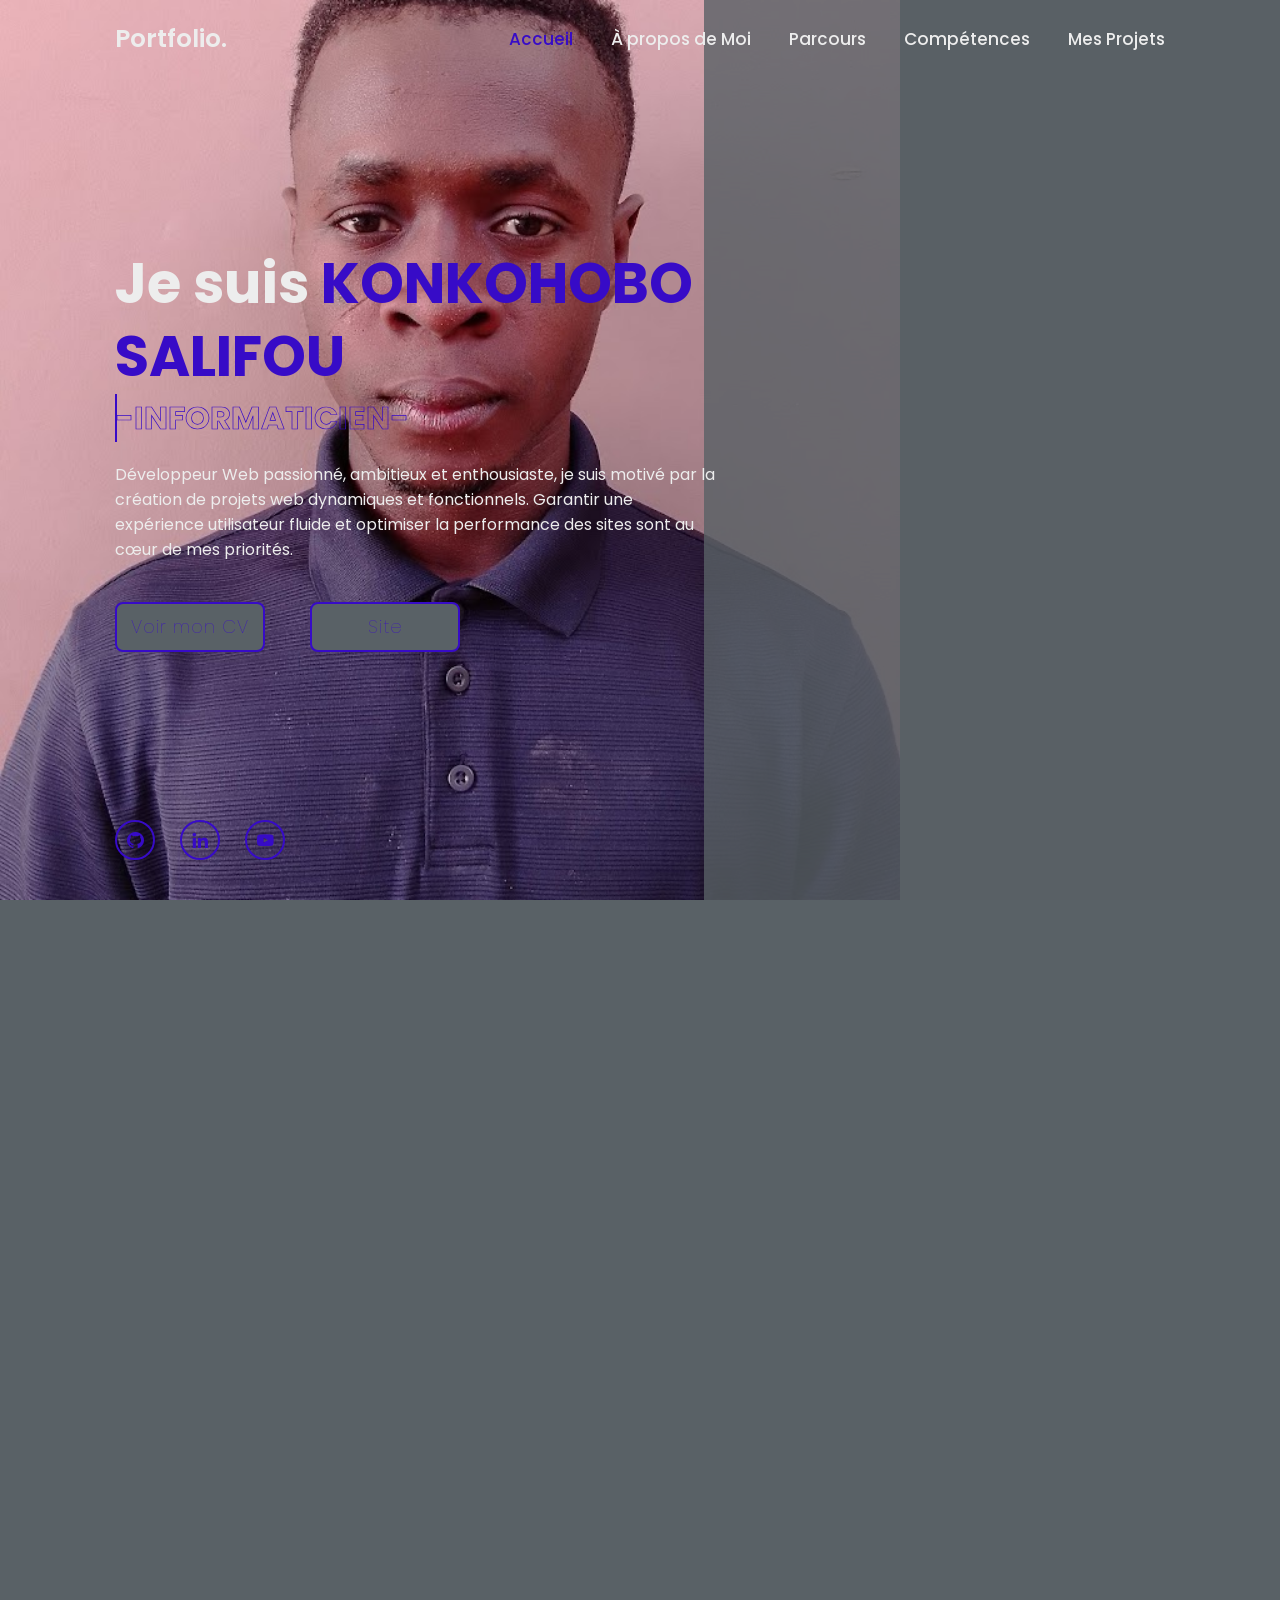
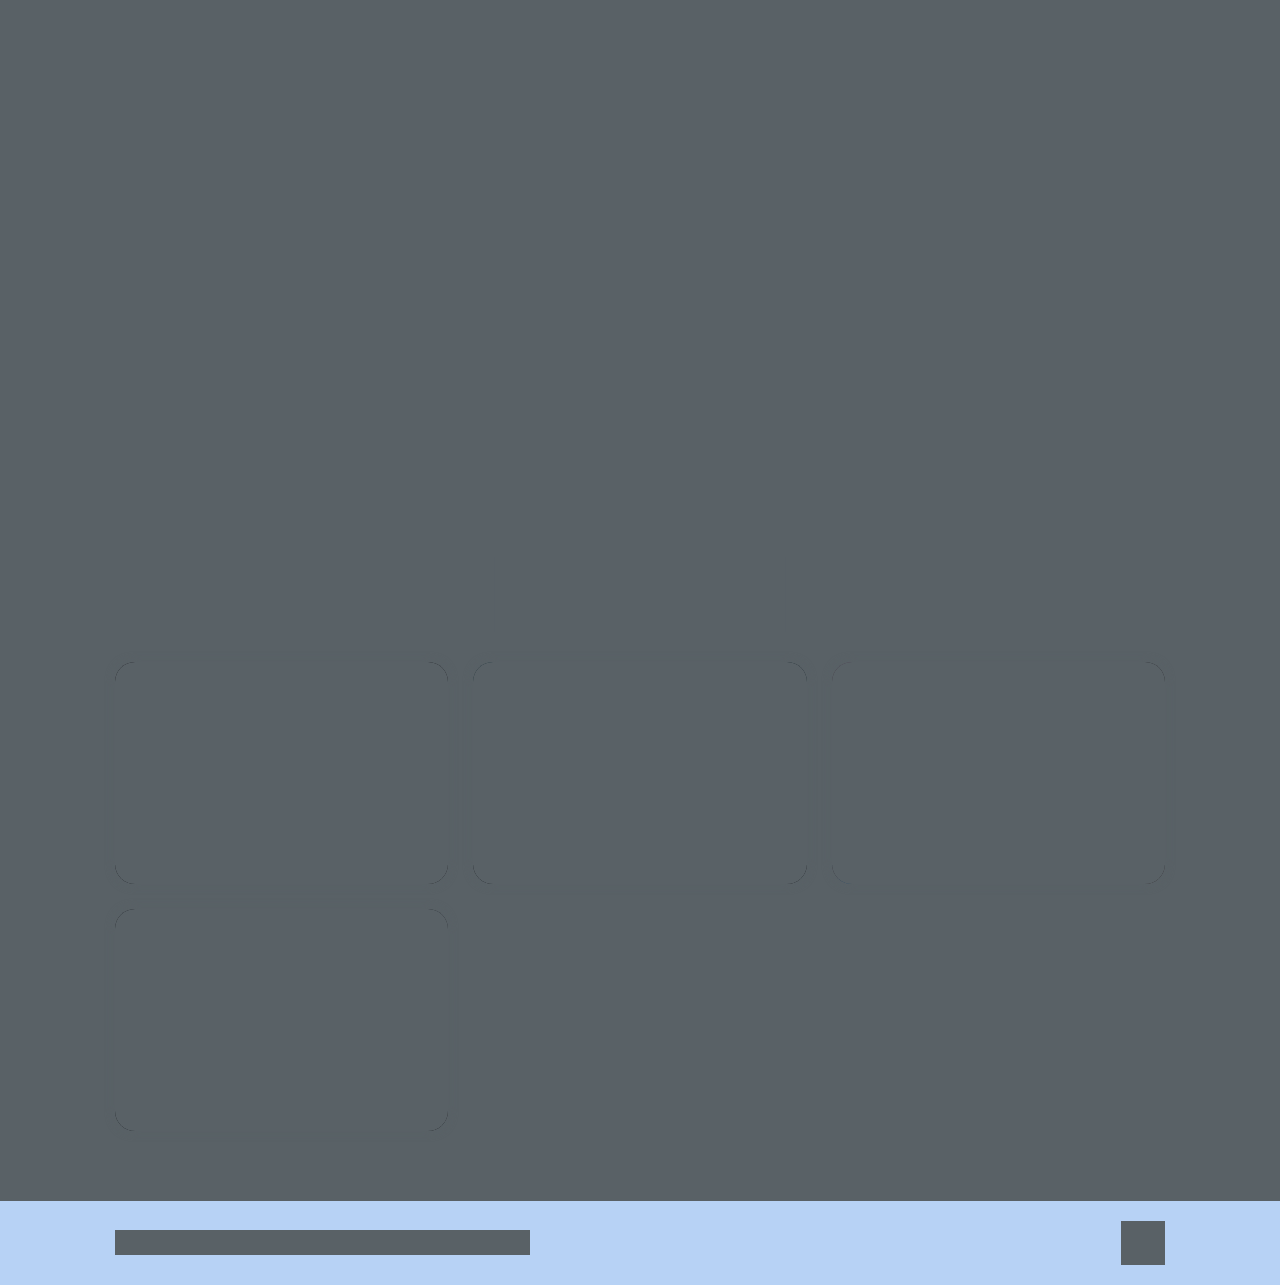
<file: index.html>
<!DOCTYPE html>
<html lang="fr">

<head>
    <meta charset="UTF-8">
    <meta http-equiv="X-UA-Compatible" content="IE=edge">
    <meta name="viewport" content="width=device-width, initial-scale=1.0">
    <title> Portfolio  | KONKOHOBO SALIFOU</title>

    <link rel="stylesheet" href="style.css">

    <!--box icons-->
    <link href='https://unpkg.com/boxicons@2.1.4/css/boxicons.min.css' rel='stylesheet'>
</head>

<body>

    <!--header design-->
    <header class="header">
        <a href="#contact" class="logo">Portfolio.<span class="animate" style="--i:1;"></span></a>

        <div class="bx bx-menu" id="menu-icon"><span class="animate" style="--i:2;"></span></div>

        <nav class="navbar">
            <a href="#home" class="active">Accueil</a>
            <a href="#about">À propos de Moi</a>
            <a href="#education">Parcours</a>
            <a href="#skills">Compétences</a>
            <a href="#contact">Mes Projets</a>

            <span class="active-nav"></span>
            <span class="animate" style="--i:2;"></span>
        </nav>
    </header>

    <!--home section design-->
    <section class="home show-animate js-container" id="home">
        <div class="congrats">
            <div class="checkmark-circle">
                <div class="background"></div>
                <div class="checkmark draw"></div>
            </div>
            <h1>Félicitations!</h1>
            <p>Vous avez gagnez!!!</p>

            <button class="submit-btn" id="endanim" type="submit"
                onclick="alert('Vous avez identifié le candidat idéal pour votre entreprise');">Continuer</button>
        </div>
        <div class="home-content">

            <h1>Je suis <span>KONKOHOBO SALIFOU</span><span class="animate" style="--i:2;"></span></h1>
            <div class="text-animate">
                <h3>-INFORMATICIEN-</h3>
                <span class="animate" style="--i:3;"></span>
            </div>
            <p>Développeur Web passionné, ambitieux et enthousiaste, je suis motivé par la création de projets web dynamiques et fonctionnels. Garantir une expérience utilisateur fluide et optimiser la performance des sites sont au cœur de mes priorités.
               
                <span class="animate" style="--i:4;"></span>
            </p>

            <div class="btn-box">
                <a href="cv1.pdf" target="_blank" class="btn">Voir mon CV</a>

                <!-- <button class="btn recruter">Recrutez-moi</button> -->
            <bouton class="btn-box btns">
                    <a href="#" target="_blank" class="btn"> Site</a></bouton>
                <span class="animate" style="--i:5;"></span>
            </div>
        </div>

        <div class="home-sci">
            <a href="https://github.com/sultansalif" target="_blank"><i class='bx bxl-github'></i></a>
            <a href="#" target="_blank"><i class='bx bxl-linkedin'></i></a>
            <a href="#" target="_blank"><i class='bx bxl-youtube'></i></a>
            <span class="animate" style="--i:6;"></span>
        </div>

        <div class="home-imgHover"></div>
        <span class="animate home-img" style="--i:7;"></span>
    </section>

    <!--section About-->
    <section class="about" id="about">
        <h2 class="heading">À propos <span>de Moi</span><span class="animate scroll" style="--i:1;"></span></h2>

        <div class="about-img">
            <img src="images/tst.jpg" alt="images Alex développeur web">
            <span class="circle-spin"></span>
            <span class="animate scroll" style="--i:2;"></span>
        </div>

        <div class="about-content">
            <h3>Développeur web!<span class="animate scroll" style="--i:3;"></span></h3>
            <p>Titulaire d'une lience en informatique ,
                je suis passionné par la programmation. En dehors du monde du code, j'apprécie également diverses
                activités sportives telles que le tennis et la course à pied. Un autre de mes passe-temps est que j'adore réaliser des montages vidéos .
                <span class="animate scroll" style="--i:4;"></span>
            </p>

            <div class="btn-box btns">
                <a href="about.html" class="btn">Voir Plus</a>
                <span class="animate scroll" style="--i:5;"></span>
            </div>
        </div>
    </section>

    <!--section education -->
    <section class="education" id="education">
        <h2 class="heading">Diplômes et <span>Expériences professionnelles</span><span class="animate scroll"
                style="--i:1;"></span></h2>

        <div class="education-row">
            <div class="education-column">
                <h3 class="title">Diplômes:<span class="animate scroll" style="--i:2;"></span></h3>

                <div class="education-box">
                    <div class="education-content">
                        <div class="content">
                            <div class="year"><i class='bx bxs-calendar'></i> 2020 - 2023</div>
                            <h3>LICENCE PROFESSIONNEL EN INFORMATIQUE </h3>
                            <p>Université Joseph Ki Zerbo | Ouagadougou</p>
                            <a href="attestation p licence .pdf" target="_blank" class="dip">Voir ici</a>
                        </div>
                    </div>

                    <div class="education-content">
                        <div class="content">
                            <div class="year"><i class='bx bxs-calendar'></i> 2017- 2018</div>
                            <h3>Baccalauréat série D</h3>
                            <p>Lycée Moderne KFW de Guéyo | Côte d'Ivoire</p>
                        </div>
                    </div>

                    <span class="animate scroll" style="--i:3;"></span>

                    <div class="education-content">
                        <div class="content">
                            <div class="year"><i class='bx bxs-calendar'></i> 2014 - 2015</div>
                            <h3>Brevet d’Etude du Premier Cycle : BEPC</h3>
                            <p>Lycée Moderne KFW de Guéyo | Côte d'Ivoire</p>
                            <a href="relevé BEPC.pdf" target="_blank" class="dip">Voir ici</a>
                        </div>
                    </div>

                </div>
            </div>

            <div class="education-column">
                <h3 class="title">Expériences professionnelles:<span class="animate scroll" style="--i:5;"></span></h3>

                <div class="education-box">
                    <div class="education-content">
                        <div class="content">
                            <div class="year"><i class='bx bxs-calendar'></i> Depuis juillet 2022</div>
                            <h3>Développeur Web Fullstack , Mobile et Desktop</h3>
                            <p>Création de sites web (HTML, CSS, JavaScript, PHP, SQL, GitHub,
                                Laravel, Bootstrap, Java, Python)</p>
                        </div>
                    </div>

                    <div class="education-content">
                        <div class="content">
                            <div class="year"><i class='bx bxs-calendar'></i> En 2024 </div>
                            <h3>Stage au sein de la PRMATURE DU BURKINA FASO</h3>
                            <p>J'ai su résoudre des problémes de maintenance et de programmation.</p>
                        </div>
                    </div>

                    <div class="education-content">
                        <div class="content">
                            <div class="year"><i class='bx bxs-calendar'></i> En 2025</div>
                            <h3>Informaticien au sein de l'entreprise IGS</h3>
                            <p>Création de visuels, publication de contenus, analyse 
                                des interactions  de l’utilisateur. je gére plusieurs projets dans l'entreprise</p>
                        </div>
                    </div>

                    <span class="animate scroll" style="--i:6;"></span>

                </div>
            </div>


        </div>
    </section>

    <!--section slills-->
    <section class="skills" id="skills">
        <h2 class="heading">Mes <span>Compétences</span><span class="animate scroll" style="--i:1;"></span></h2>

        <div class="skills-row">
            <div class="skills-column">
                <h3 class="title">Coding Skills<span class="animate scroll" style="--i:2;"></span></h3>

                <div class="skills-box">
                    <div class="skills-content">
                        <div class="progress">
                            <h3>HTML + CSS <span>90%</span></h3>
                            <div class="bar"><span></span></div>
                        </div>
                        <div class="progress">
                            <h3>Digital Marketing <span>70%</span></h3>
                            <div class="bar"><span></span></div>
                        </div>
                        <div class="progress">
                            <h3>IA <span>90%</span></h3>
                            <div class="bar"><span></span></div>
                        </div>
                        <div class="progress">
                            <h3>JavaScript <span>85%</span></h3>
                            <div class="bar"><span></span></div>
                        </div>

                        <div class="progress">
                            <h3>Python <span>80%</span></h3>
                            <div class="bar"><span></span></div>
                        </div>

                        <div class="progress">
                            <h3>PHP <span>80%</span></h3>
                            <div class="bar"><span></span></div>
                        </div>

                    </div>

                    <span class="animate scroll" style="--i:3;"></span>
                </div>
            </div>

            <div class="skills-column">
                <h3 class="title">Compétences professionnelles:<span class="animate scroll" style="--i:5;"></span></h3>

                <div class="skills-box">
                    <div class="skills-content">
                        <div class="progress">
                            <h3>Développement web <span>90%</span></h3>
                            <div class="bar"><span></span></div>
                        </div>

                        <div class="progress">
                            <h3>Frontend développement <span>80%</span></h3>
                            <div class="bar"><span></span></div>
                        </div>

                        <div class="progress">
                            <h3>Backend développement <span>90%</span></h3>
                            <div class="bar"><span></span></div>
                        </div>

                        <div class="progress">
                            <h3>Gestion de Projet et Collaboration <span>90%</span></h3>
                            <div class="bar"><span></span></div>
                        </div>

                    </div>

                    <span class="animate scroll" style="--i:6;"></span>
                </div>
            </div>
        </div>
    </section>

    <!--contact section -- mes projets section-->
    <section class="contact" id="contact">
        <h2 class="heading">Mes <span>Projets</span><span class="animate scroll" style="--i:1;"></span></h2>

        <div class="portfolio-container">
            <div class="portfolio-box">
                <img src="images/portfolio1.jpg" alt="">
                <div class="portfolio-layer">
                    <h4>Projet IPHONE</h4>
                    <p>HTML + CSS. Figma a été utilisé pour la conception du site. Ce site s'adapter à différents
                        écrans.</p>
                    <span class="focus"></span>
                </div>
                <span class="animate scroll" style="--i:3;"></span>
            </div>

            <div class="portfolio-box">
                <img src="images/portfolio2.jpg" alt="">
                <div class="portfolio-layer">
                    <h4>LAMBORGHINI</h4>
                    <p>HTML, CSS, JS + Framework Swiper. Figma-pour la conception du site. Ce site s'adapter à
                        différents écrans.</p>
                    <a href="#" target="_blank"><i
                            class='bx bx-link-external'></i></a>
                    <span class="focus"></span>
                </div>
                <span class="animate scroll" style="--i:5;"></span>
            </div>

            <div class="portfolio-box">
                <img src="images/portfolio3.jpg" alt="">
                <div class="portfolio-layer">
                    <h4>SOLAR SYSTEM</h4>
                    <p>HTML + CSS. Solar System animation.</p>
                    <a href="#" target="_blank"><i
                            class='bx bx-link-external'></i></a>
                    <span class="focus"></span>
                </div>
                <span class="animate scroll" style="--i:7;"></span>
            </div>

            <div class="portfolio-box">
                <img src="images/portfolio4.jpg" alt="">
                <div class="portfolio-layer">
                    <h4>TELEGRAM-BOT</h4>
                    <p>PYTHON + AIOGRAM. Telegramm Bot pour l'inscription sur le site. Contactez-moi: 07.68.26.18.77</p>
                    <a href="#" target="_blank"><i class='bx bx-link-external'></i></a>
                    <span class="focus"></span>
                </div>
                <span class="animate scroll" style="--i:3;"></span>
            </div>

        </div>
    </section>

    <!--Copyright footer design-->
    <footer class="footer">
        <div class="footer-text">
            <p>Copyright &copy; 2023 by Alex Nesvit | All Rights Reserved.</p>

            <span class="animate scroll" style="--i:1;"></span>
        </div>

        <div class="footer-iconTop">
            <a href="#"><i class='bx bx-up-arrow-alt'></i></a>

            <span class="animate scroll" style="--i:3;"></span>

        </div>
    </footer>

    <script src="script.js"></script>
</body>

</html>
</file>
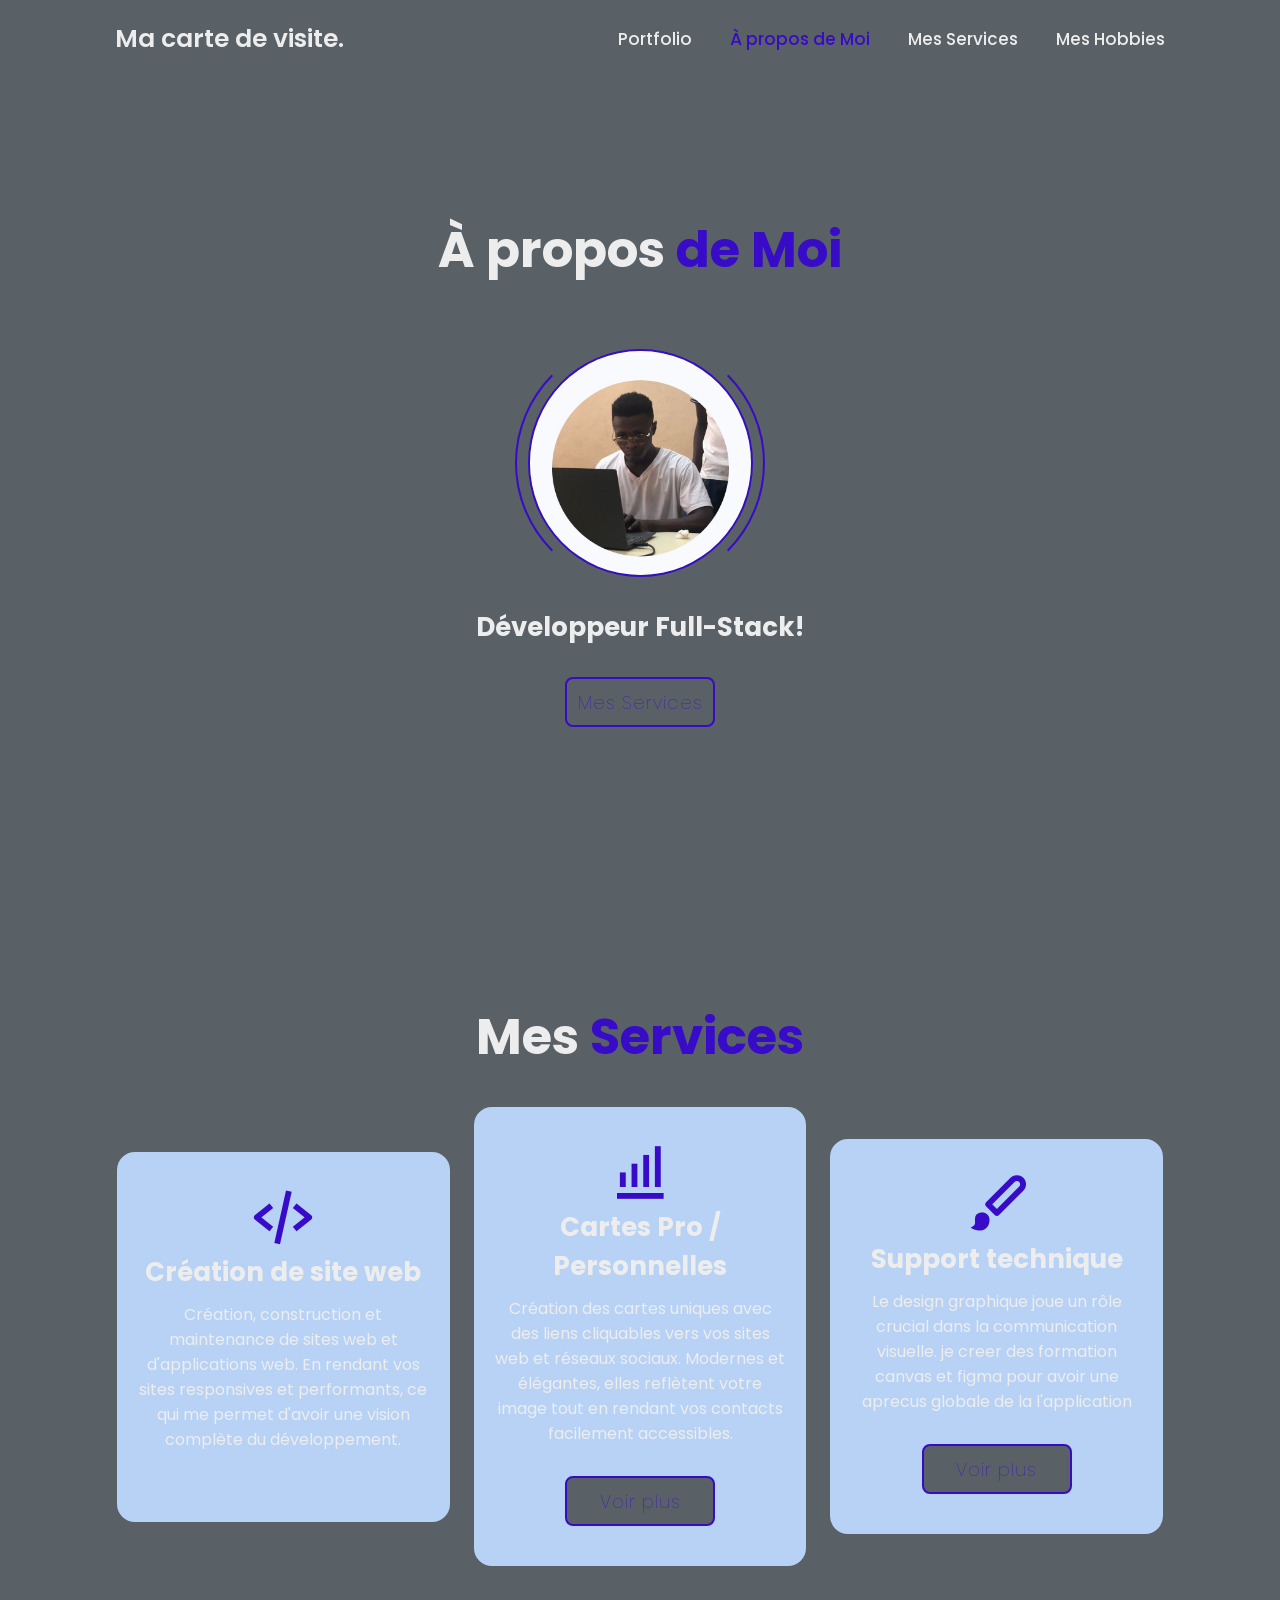
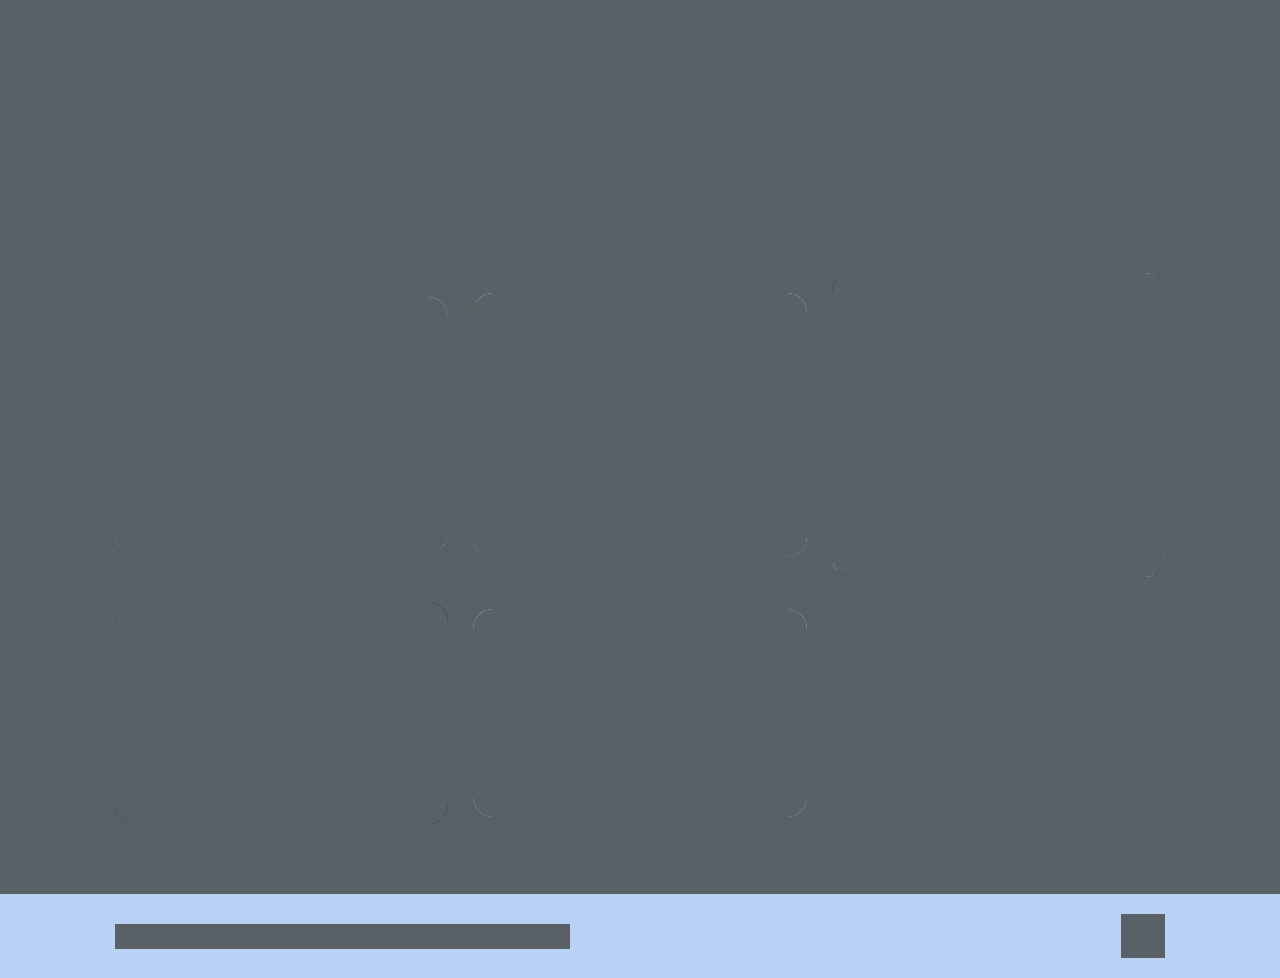
<file: about.html>
<!DOCTYPE html>
<html lang="fr">

<head>
    <meta charset="UTF-8">
    <meta http-equiv="X-UA-Compatible" content="IE=edge">
    <meta name="viewport" content="width=device-width, initial-scale=1.0">
    <title>Ma carte de visite</title>

    <link rel="stylesheet" href="style.css">
    <link href='https://unpkg.com/boxicons@2.1.4/css/boxicons.min.css' rel='stylesheet'>
</head>

<body>
    <header class="header">
        <a href="#contact" class="logo">Ma carte de visite.<span class="animate" style="--i:1;"></span></a>

        <div class="bx bx-menu" id="menu-icon"><span class="animate" style="--i:2;"></span></div>

        <nav class="navbar">
            <a href="index.html">Portfolio</a>
            <a href="#about" class="active">À propos de Moi</a>
            <a href="#services">Mes Services</a>
            <a href="#contact">Mes Hobbies</a>
            
            
            <span class="active-nav"></span>
            <span class="animate" style="--i:3;"></span>
        </nav>
    </header>

    <section class="about" id="about">
        <h2 class="heading">À propos <span>de Moi</span><span class="animate scroll" style="--i:1;"></span></h2>

        <div class="about-img">
            <img src="images/tst.jpg" alt="images salif développeur web">
            <span class="circle-spin"></span>
            <span class="animate scroll" style="--i:2;"></span>
        </div>

        <div class="about-content">
            <h3>Développeur Full-Stack!<span class="animate scroll" style="--i:3;"></span></h3>
            <p>
                <span class="animate scroll" style="--i:4;"></span>
            </p>

            <div class="btn-box btns">
                <a href="#services" class="btn">Mes Services</a>
                <span class="animate scroll" style="--i:5;"></span>
            </div>
        </div>
    </section>

     <!-- services section design -->
     <section class="services" id="services">
        <h2 class="heading">Mes <span>Services</span></h2>

        <div class="services-container">
            <div class="services-box">
                <i class='bx bx-code-alt'></i>
                <h3>Création de site web</h3>
                <p>Création, construction et maintenance de sites web et d'applications web. En rendant vos sites responsives et performants, ce qui me permet
                    d'avoir une vision complète du développement.</p>
                    
            </div>

            <div class="services-box">
                <i class='bx bx-bar-chart-alt'></i>
                <h3>Cartes Pro / Personnelles</h3>
                <p>Création des cartes uniques avec des liens cliquables vers vos sites web et réseaux sociaux. Modernes et élégantes, elles reflètent votre image tout en rendant vos contacts facilement accessibles.</p>
                <div class="btn-box btns">
                    <a href="https://card.salifoucadrement.com/" target="_blank" class="btn">Voir plus</a>
                    </span>
                </div>
            </div>

            <div class="services-box">
                <i class='bx bxs-paint'></i>
                <h3>Support technique</h3>
                <p>Le design graphique joue un rôle crucial dans la communication visuelle. je creer des formation canvas et figma pour avoir une aprecus globale de la l'application</p>
                <div class="btn-box btns">
                    <a href="#" target="_blank" class="btn">Voir plus</a>
                    </span>
                </div>
            </div>

        </div>
    </section>

    <section class="contact" id="contact">
        <h2 class="heading">Mes <span>Hobbies</span><span class="animate scroll" style="--i:3;"></span></h2>

        <div class="portfolio-container">
            <div class="portfolio-box">
                <img src="images/tennis.jpeg" alt="photo Alex parachute">
                <div class="portfolio-layer">
                    <h4>Le Tennis</h4>
                    <p>Contactez-moi: +226 07535512 ou par email:konkohobosalifou@gmail.com</p>
                    
                    <span class="focus"></span>
                </div>
                <span class="animate scroll" style="--i:3;"></span>
            </div>

            <div class="portfolio-box">
                <!-- <video width="640" height="426" autoplay>
                    <source src="images/IMG_0996.MOV" type="video/mp4">
                    Ваш браузер не поддерживает HTML5 видео.
                  </video> -->
                  
                <img src="images/maratho.jpeg" alt="">
                <div class="portfolio-layer">
                    <h4>Marathon</h4>
                    <p>Contactez-moi: +226 07535512 ou par email:konkohobosalifou@gmail.com</p>
                    
                    <span class="focus"></span>
                </div>
                <span class="animate scroll" style="--i:5;"></span>
            </div>

            <div class="portfolio-box">
                <img src="images/mangas.jpeg" alt="">
                <div class="portfolio-layer">
                    <h4>Mangas</h4>
                    <p>Contactez-moi: +226 07535512 ou par email:konkohobosalifou@gmail.com</p>
                    
                    <span class="focus"></span>
                </div>
                <span class="animate scroll" style="--i:7;"></span>
            </div>

            <div class="portfolio-box">
                <img src="images/portfolio3.jpg" alt="">
                <div class="portfolio-layer">
                    <h4>Le montage video</h4>
                    
                </div>
                <span class="animate scroll" style="--i:3;"></span>
            </div>

            <div class="portfolio-box">
                <img src="images/voyage.jpeg" alt="">
                <div class="portfolio-layer">
                    <h4>Voyage</h4>
                </div>
                <span class="animate scroll" style="--i:7;"></span>
            </div>
        </div>
    </section>

    <footer class="footer">
        <div class="footer-text">
            <p>Copyright &copy; 2025 by konkohobo salif | All Rights Reserved.</p>

            <span class="animate scroll" style="--i:1;"></span>
        </div>

        <div class="footer-iconTop">
            <a href="#"><i class='bx bx-up-arrow-alt'></i></a>

            <span class="animate scroll" style="--i:3;"></span>

        </div>
    </footer>

    <script src="script.js"></script>
</body>

</html>
</file>
<file: style.css>
@import url('https://fonts.googleapis.com/css2?family=Poppins:wght@300;400;500;600;700;800;900&display=swap');

* {
    margin: 0;
    padding: 0;
    box-sizing: border-box;
    text-decoration: none;
    border: none;
    outline: none;
    scroll-behavior: smooth;
    font-family: 'Poppins', sans-serif;
}

:root {
    --bg-color: #596166;
    --second-bg-color: #b7d2f5;
    --text-color: #ededed;
    --main-color: #370bc7;
}

html {
    font-size: 62.5%;
    overflow-x: hidden;
}

body {
    background: var(--bg-color);
    color: var(--text-color);
}

.header {
    position: fixed;
    top:0;
    left: 0;
    width: 100%;
    padding: 2rem 9%;
    background: transparent;
    display: flex;
    justify-content: space-between;
    align-items: center;
    z-index: 100;
    transition: .3s;
}

.header.sticky {
    background: var(--bg-color);
}

.logo {
    position: relative;
    font-size: 2.5rem;
    color: var(--text-color);
    font-weight: 600;
}

.logo:hover,
.logo.active {
    color: var(--main-color);
    transition: .3s;
}

.navbar {
    position: relative;
}

.navbar a {
    font-size: 1.7rem;
    color: var(--text-color);
    font-weight: 500;
    margin-left: 3.5rem;
    transition: .3s;
}

.navbar a:hover,
.navbar a.active {
    color: var(--main-color);
}

#menu-icon {
    position: relative;
    font-size: 3.6rem;
    color: var(--text-color);
    cursor: pointer;
    display: none;
}

section {
    min-height: 100vh;
    padding: 10rem 9% 2rem;
}

.home {
    display: flex;
    align-items: center;
    padding: 0 9%;
    height: 200px;
    width: 900px;
    background: url("images/image.jpg") no-repeat ;
    background-size: cover;
    background-position: center;
}

.home-content {
    max-width: 60rem;
    z-index: 99;
}

.home-content h1 {
    position: relative;
    display: inline-block;
    font-size: 5.6rem;
    font-weight: 700;
    line-height: 1.3;
}

.home-content h1 span {
    color: var(--main-color);
}

.home-content .text-animate {
    position: relative;
    width: 32.8rem;
}

.home-content .text-animate h3 {
    font-size: 3.2rem;
    font-weight: 700;
    color: transparent;
    -webkit-text-stroke: .7px var(--main-color);
    background-image: linear-gradient(var(--main-color),var(--main-color));
    background-repeat: no-repeat;
    
    background-position: -33rem 0;
}

.home.show-animate .home-content .text-animate h3 {
    animation: homeBgText 6s linear infinite;
    animation-delay: 2s;
}

.home-content .text-animate h3::before {
    content: '';
    position: absolute;
    top: 0;
    left: 0;
    width: 0;
    height: 100%;
    border-right: 2px solid var(--main-color);
    z-index: -1;
    animation: homeCursorText 6s linear infinite;
    animation-delay: 2s;
}

.home.show-animate .home-content .text-animate h3::before {
    animation: homeCursorText 6s linear infinite;
    animation-delay: 2s;
}

.home-content p {
    position: relative;
    font-size: 1.6rem;
    margin: 2rem 0 4rem;
}

.btn-box {
    position: relative;
    display: flex;
    justify-content: space-between;
    width: 34.5rem;
    height: 5rem;
}

.btn-box .btn {
    position: relative;
    display: inline-flex;
    justify-content: center;
    align-items: center;
    width: 15rem;
    height: 100%;
    background: var(--bg-color);
    border: .2rem solid var(--main-color);
    border-radius: .8rem;
    font-size: 1.8rem;
    font-weight: 6;
    letter-spacing: .1rem;
    color: var(--main-color);
    z-index: 1;
    overflow: hidden;
    transition: .5s;
}

.btn-box .btn:hover {
    color: var(--bg-color);
}

.btn-box .btn:nth-child(2) {
    background: transparent;
    color: var(--main-color);
}

.btn-box .btn:nth-child(2):hover {
    color: var(--bg-color);
}

.btn-box .btn:nth-child(2)::before {
    background: var(--main-color);
}

.btn-box .btn::before {
    content: '';
    position: absolute;
    top: 0;
    left: 0;
    width: 0;
    height: 100%;
    background: var(--main-color);
    z-index: -1;
    transition: .5s;
}

.btn-box .btn:hover::before {
    width: 100%;
}

.home-sci {
    position: absolute;
    bottom: 4rem;
    width: 170px;
    display: flex;
    justify-content: space-between;
}

.home-sci a {
    position: relative;
    display: inline-flex;
    justify-content: center;
    align-items: center;
    width: 40px;
    height: 40px;
    background: transparent;
    border: .2rem solid var(--main-color);
    border-radius: 50%;
    font-size: 20px;
    color: var(--main-color);
    z-index: 1;
    overflow: hidden;
    transition: .5s;
}

.home-sci a:hover {
    color: var(--bg-color) ;
}

.home-sci a::before {
   content: '';
   position: absolute;
   top: 0;
   left: 0;
   width: 0;
   height: 100%;
   background: var(--main-color);
   z-index: -1;
   transition: .5s;
}

.home-sci a:hover::before {
    width: 100%;
}

.home-imgHover {
    position: absolute;
    top: 45;
    right: 0;
    width: 45%;
    height: 100%;
    background: var(--bg-color);
    transition: 3s;
    opacity: .8;
}

.home-imgHover:hover {
    background: transparent;
}

.about {
    display: flex;
    justify-content: center;
    align-items: center;
    flex-direction: column;
    gap: 2rem;
    background: var(--bg-color);
    padding-bottom: 6rem;
}

.heading {
    position: relative;
    font-size: 5rem;
    margin-bottom: 3rem;
    text-align: center;   
}

span {
    color: var(--main-color);
}

.about-img {
    position: relative;
    width: 25rem;
    height: 25rem;
    border-radius: 50%;
    display: flex;
    justify-content: center;
    align-items: center;
}

.about-img img {
   width: 90%;
   border-radius: 50%;
   border: .2rem solid var(--main-color); 
}

.about-img .circle-spin {
    position: absolute;
    top: 50%;
    left: 50%;
    transform: translate(-50%, -50%) rotate(0);
    width: 100%;
    height: 100%;
    border-radius: 50%;
    border-top: .2rem solid var(--bg-color);
    border-bottom: .2rem solid var(--bg-color);
    border-left: .2rem solid var(--main-color);
    border-right: .2rem solid var(--main-color);
    animation: aboutSpinner 8s linear infinite;
}

.about-content {
   text-align: center;
}

.about-content h3 {
    position: relative;
    display: inline-block;
    font-size: 2.6rem;
}

.about-content p {
    position: relative;
    font-size: 1.6rem;
    margin: 2rem 0 3rem;
}

.btn-box.btns {
    display: inline-block;
    width: 15rem;
}





.education {
    display: flex;
    justify-content: center;
    align-items: center;
    flex-direction: column;
    min-height: 5rem;
    padding-bottom: 5rem;
}

.education .education-row {
   display: flex;
   flex-wrap: wrap;
   gap: 5rem;
}

.education-row .education-column {
    flex: 1 1 40rem;
}

.education-column .title {
    position: relative;
    display: inline-block;
    font-size: 2.5rem;
    margin: 0 0 1.5rem 2rem;
}

.education-column .education-box {
    position: relative;
    border-left: .2rem solid var(--main-color);
}

.education-box .education-content {
    position: relative;
    padding-left: 2rem;
}

.education-box .education-content::before {
    content: '';
    position: absolute;
    top: 0;
    left: -1.1rem;
    width: 2rem;
    height: 2rem;
    background: var(--main-color);
    border-radius: 50%;
}

.education-content .content {
    position: relative;
    padding: 1.5rem;
    border: .2rem solid var(--main-color);
    border-radius: .6rem;
    margin-bottom: 2rem;
    overflow: hidden;
}

.education-content .content::before {
    content: '';
    position: absolute;
    top: 0;
    left: 0;
    width: 0;
    height: 100%;
    background: var(--second-bg-color);
    z-index: -1;
    transition: .5s;
}

.education-content .content:hover::before {
    width: 100%;
}

.education-content .content .year {
    font-size: 1.5rem;
    color: var(--text-color);
    padding-bottom: .5rem;
}

.education-content .content .year i {
    padding-right: .5rem;
}

.education-content .content h3 {
    font-size: 2rem;
}

.education-content .content p {
    font-size: 1.6rem;
    padding-top: .5rem;
}

.skills {
    min-height: auto;
    padding-bottom: 7rem;
    background-color: var(--bg-color);
}

.skills h2 {
    display: inline-block;
    left: 50%;
    transform: translateX(-50%);
}

.skills .skills-row {
    display: flex;
    flex-wrap: wrap;
    gap: 5rem;
}

.skills-row .skills-column {
    flex: 1 1 40rem;
}

.skills-column .title {
    position: relative;
    display: inline-block;
    font-size: 2.5rem;
    margin: 0 0 1.5rem;
}

.skills-column .skills-box {
    position: relative;
}

.skills-box .skills-content {
    position: relative;
    border: .2rem solid var(--main-color);
    border-radius: .6rem;
    padding: .5rem 1.5rem;
    z-index: 1;
    overflow: hidden;
}

.skills-box .skills-content::before {
    content: '';
    position: absolute;
    top: 0;
    left: 0;
    width: 0;
    height: 100%;
    background: var(--second-bg-color);
    z-index: -1;
    transition: .5s;
}

.skills-box .skills-content:hover::before {
    width: 100%;
}

.skills-content .progress {
    padding: 1rem 0;
}

.skills-content .progress h3 {
    font-size: 1.7rem;
    display: flex;
    justify-content: space-between;
}

.skills-content .progress h3 span {
    color: var(--text-color);
}

.skills-content .progress .bar {
    height: 2.5rem;
    border-radius: .6rem;
    border: .2rem solid var(--main-color);
    padding: .5rem;
    margin: 1rem 0;
}

.skills-content .progress .bar span {
    display: block;
    height: 100%;
    border-radius: .3rem;
    background: var(--main-color);
}

.skills-column:nth-child(1) .skills-content .progress:nth-child(1) .bar span {
    width: 90%;
}

.skills-column:nth-child(1) .skills-content .progress:nth-child(2) .bar span {
    width: 85%;
}

.skills-column:nth-child(1) .skills-content .progress:nth-child(3) .bar span {
    width: 80%;
}

.skills-column:nth-child(1) .skills-content .progress:nth-child(4) .bar span {
    width: 85%;
}

.skills-column:nth-child(2) .skills-content .progress:nth-child(1) .bar span {
    width: 90%;
}

.skills-column:nth-child(2) .skills-content .progress:nth-child(2) .bar span {
    width: 80%;
}

.skills-column:nth-child(2) .skills-content .progress:nth-child(3) .bar span {
    width: 90%;
}

.skills-column:nth-child(2) .skills-content .progress:nth-child(4) .bar span {
    width: 90%;
}

/* Portfolio section */
.portfolio {
    min-height: auto;
    padding-bottom: 7rem;
    background-color: var(--bg-color);
}

.portfolio h2 {
    display: inline-block;
    left: 50%;
    transform: translateX(-50%);
}

.portfolio-container {
    display: grid;
    grid-template-columns: repeat(3, 1fr);
    align-items: center;
    gap: 2.5rem;
}

.portfolio-container .portfolio-box {
    position: relative;
    border-radius: 2rem;
    box-shadow: 0 0 1rem var(--bg-color);
    overflow: hidden;
    display: flex;
}

.portfolio-box img {
    width: 100%;
    transition: .5s ease;
}

.portfolio-box:hover img {
    transform: scale(1.1);
}

.portfolio-box .portfolio-layer {
    position: absolute;
    bottom: 0;
    left: 0;
    width: 100%;
    height: 100%;
    background: linear-gradient(rgba(0, 0, 0, .1), var(--main-color));
    display: flex;
    justify-content: center;
    align-items: center;
    flex-direction: column;
    text-align: center;
    padding: 0 4rem;
    transform: translateY(100%);
    transition: .5s ease;
}

.portfolio-box:hover .portfolio-layer {
    transform: translateY(0);
}

.portfolio-layer h4 {
    font-size: 3rem;
}

.portfolio-layer p {
    font-size: 1.6rem;
    margin: .3rem 0 1rem;
}

.portfolio-layer a {
    display: inline-flex;
    justify-content: center;
    align-items: center;
    width: 5rem;
    height: 5rem;
    background: var(--text-color);
    border-radius: 50%;
}

.portfolio-layer a i {
    font-size: 2rem;
    color: var(--second-bg-color);
}

.contact {
    min-height: auto;
    padding-bottom: 7rem;
}

.contact h2 {
    display: inline-block;
    left: 50%;
    transform: translateX(-50%);
}

.contact form {
    max-width: 70rem;
    margin: 0 auto;
    text-align: center;
}

.contact form .input-box {
    position: relative;
    display: flex;
    justify-content: space-between;
    flex-wrap: wrap;
}

.contact form .input-box .input-field {
    position: relative;
    width: 49%;
    margin: .8rem 0;
}

.contact form .input-box .input-field input,
.contact form .textarea-field textarea {
    width: 100%;
    height: 100%;
    padding: 1.5rem;
    font-size: 1.6rem;
    color: var(--text-color);
    background: transparent;
    border-radius: .6rem;
    border: .2rem solid var(--main-color);
}

.contact form .input-box .input-field input::placeholder,
.contact form .textarea-field textarea::placeholder {
    color: var(--text-color);
}

.contact form .focus {
    position: absolute;
    top: 0;
    left: 0;
    width: 0;
    height: 100%;
    background: var(--second-bg-color);
    border-radius: .6rem;
    z-index: -1;
    transition: .5s;
}

.contact form .input-box .input-field input:focus~.focus,
.contact form .input-box .input-field input:valid~.focus,
.contact form .textarea-field textarea:focus~.focus,
.contact form .textarea-field textarea:valid~.focus {
    width: 100%;
}

.contact form .textarea-field {
    position: relative;
    margin: .8rem 0 2.7rem;
    display: flex;
}

.contact form .textarea-field textarea {
    resize: none;
}

.contact form .btn-box.btns .btn {
    cursor: pointer;
}

.footer {
   display: flex;
   justify-content: space-between;
   align-items: center;
   flex-wrap: wrap;
   padding: 2rem 9%;
   background: var(--second-bg-color); 
}

.footer-text,
.footer-iconTop {
    position: relative;
}

.footer-text p {
    font-size: 1.6rem;
}

.footer-iconTop a {
    position: relative;
    display: inline-flex;
    justify-content: center;
    align-items: center;
    padding: .8rem;
    background: var(--bg-color);
    border: .2rem solid var(--main-color);
    border-radius: .6rem;
    z-index: 1;
    overflow: hidden;
}

.footer-iconTop a::before {
    content: '';
    position: absolute;
    top: 0;
    left: 0;
    width: 0;
    height: 100%;
    background: var(--main-color);
    z-index: -1;
    transition: .5s;
}

.footer-iconTop a:hover::before {
    width: 100%;
}

.footer-iconTop a i {
    font-size: 2.4rem;
    color: var(--main-color);
    transition: .5s;
}

.footer-iconTop a:hover i {
    color: var(--bg-color)
}

/*animation reloading*/
.animate {
    position: absolute;
    top: 0;
    right: 0;
    width: 100%;
    height: 100%;
    background: var(--bg-color);
    z-index: 98;
}

.animate.home-img {
    width: 50%;
}

.logo .animate,
.navbar .animate, 
#menu-icon .animate,
.home.show-animate .animate {
    animation: showRight 1s ease forwards;
    animation-delay: calc(.3s * var(--i));
}

.animate.scroll {
    transition: 1s ease;
    transition-delay: calc(.3s / var(--i));
    animation: none;
}

.education .education-box .animate.scroll {
    width: 105%;
}

.about.show-animate .animate.scroll,
.education.show-animate .animate.scroll,
.skills.show-animate .animate.scroll,
.contact.show-animate .animate.scroll,
.footer.show-animate .animate.scroll {
    transition-delay: calc(.3s  * var(--i));
    width: 0;
}


/*breakpoints*/
@media (max-width: 1200px) {
    html {
        font-size: 55%;
    }
}

@media (max-width: 991px) {
    .header {
        padding: 2rem 4%;
    }

    section {
        padding: 10rem 4% 2rem;
    }

    .home {
        padding: 0 4%;
    }

    .footer {
        padding: 2rem 4%;
    }
}

@media (max-width: 768px) {
    .header {
        background: var(--bg-color); 
    }

    #menu-icon {
        display: block;
    }

    .navbar {
        position: absolute;
        top: 100%;
        left: -100%;
        width: 100%;
        padding: 1rem 4%;
        background: var(--main-color);
        box-shadow: 0 .5rem 1rem rgba(0, 0, 0, .2);
        z-index: 1;
        transition: .25s ease;
        transition-delay: .25s;
    }

    .navbar.active {
        transition-delay: 0s;
        left: 0;
    }

    .navbar .active-nav {
        position: absolute;
        top: 0;
        left: -100%;
        width: 100%;
        height: 100%;
        background: var(--bg-color);
        border-top: .1rem solid rgba(0, 0, 0, .2);
        z-index: -1;
        transition: .25s ease;
        transition-delay: 0s;
    }

   .navbar.active .active-nav {
    transition-delay: .25s;
    left: 0;
   } 

    .navbar a {
        display: block;
        font-size: 2rem;
        margin: 3rem 0;
        transform: translateX(-20rem);
        transition: .25s ease;
        transition-delay: 0s;
    }

    .navbar.active a {
        transform: translateX(0); 
        transition-delay: .25s;
    }

    .home-imgHover {
        pointer-events: none;
        background: var(--bg-color);
        opacity: .6;
    }  
}

@media (max-width: 520px) {
    html {
        font-size: 50%;
    }

    .home-content h1 {
        display: flex;
        flex-direction: column;
    }

  .home-sci {
    width: 160px;
  }
  
  .home-sci a {
    width: 38px;
    height: 38px;
  }
}

@media (max-width: 462px) {
    .home-content h1 {
        font-size: 5.2rem;
    }

    .education {
        padding: 10rem 4% 5rem 5%;
    }

    .contact form .input-box .input-field {
        width: 100%;
    }

    .footer {
       flex-direction: column-reverse; 
    }

    .footer p {
        margin-top: 2rem;
        text-align: center;
    }
}

@media (max-width: 371px) {
    .home {
        justify-content: center;
    }

    .home-content {
        display: flex;
        align-items: center;
        flex-direction: column;
        text-align: center;
    }

    .home-content h1 {
        font-size: 5rem;
    }
}


/*keyframes animation*/
@keyframes homeBgText {

    0%,
    10%,
    100% {
        background-position: -33rem 0;
    }

    65%,
    85% {
        background-position: 0 0;
    }
}

@keyframes homeCursorText {

    0%,
    10%,
    100% {
       width: 0;
    }

    65%,
    78%,
    85% {
        width: 100%;
        opacity: 1;
    }

    75%,
    81% {
        opacity: 0;
    }
}

@keyframes aboutSpinner {
    100% { 
        transform: translate(-50%, -50%) rotate(360deg);
    }
}

@keyframes showRight {
    100% {
        width: 0;
    }
}
/* animation congrats */


@keyframes confetti-slow {
    0% {
        transform: translate3d(0, 0, 0) rotateX(0) rotateY(0);
   }
    100% {
        transform: translate3d(25px, 105vh, 0) rotateX(360deg) rotateY(180deg);
   }
}
@keyframes confetti-medium {
    0% {
        transform: translate3d(0, 0, 0) rotateX(0) rotateY(0);
   }
    100% {
        transform: translate3d(100px, 105vh, 0) rotateX(100deg) rotateY(360deg);
   }
}
@keyframes confetti-fast {
    0% {
        transform: translate3d(0, 0, 0) rotateX(0) rotateY(0);
   }
    100% {
        transform: translate3d(-50px, 105vh, 0) rotateX(10deg) rotateY(250deg);
   }
}

.confetti-container {
    perspective: 700px;
    position: absolute;
    overflow: hidden;
    top: 0;
    right: 0;
    bottom: 0;
    left: 0;
}
.confetti {
    position: absolute;
    z-index: 1;
    top: -10px;
    border-radius: 0%;
}
.confetti--animation-slow {
    animation: confetti-slow 2.25s linear 1 forwards;
}
.confetti--animation-medium {
    animation: confetti-medium 1.75s linear 1 forwards;
}
.confetti--animation-fast {
    animation: confetti-fast 1.25s linear 1 forwards;
}
/* Checkmark */
.checkmark-circle {
    width: 150px;
    height: 150px;
    position: relative;
    display: inline-block;
    vertical-align: top;
    margin-left: auto;
    margin-right: auto;
}
.checkmark-circle .background {
    width: 150px;
    height: 150px;
    border-radius: 50%;
    background: #00c09d;
    position: absolute;
}
.checkmark-circle .checkmark {
    border-radius: 5px;
}
.checkmark-circle .checkmark.draw:after {
    -webkit-animation-delay: 100ms;
    -moz-animation-delay: 100ms;
    animation-delay: 100ms;
    -webkit-animation-duration: 3s;
    -moz-animation-duration: 3s;
    animation-duration: 3s;
    -webkit-animation-timing-function: ease;
    -moz-animation-timing-function: ease;
    animation-timing-function: ease;
    -webkit-animation-name: checkmark;
    -moz-animation-name: checkmark;
    animation-name: checkmark;
    -webkit-transform: scaleX(-1) rotate(135deg);
    -moz-transform: scaleX(-1) rotate(135deg);
    -ms-transform: scaleX(-1) rotate(135deg);
    -o-transform: scaleX(-1) rotate(135deg);
    transform: scaleX(-1) rotate(135deg);
    -webkit-animation-fill-mode: forwards;
    -moz-animation-fill-mode: forwards;
    animation-fill-mode: forwards;
}
.checkmark-circle .checkmark:after {
    opacity: 1;
    height: 75px;
    width: 37.5px;
    -webkit-transform-origin: left top;
    -moz-transform-origin: left top;
    -ms-transform-origin: left top;
    -o-transform-origin: left top;
    transform-origin: left top;
    border-right: 15px solid white;
    border-top: 15px solid white;
    border-radius: 2.5px !important;
    content: '';
    left: 25px;
    top: 75px;
    position: absolute;
}
@-webkit-keyframes checkmark {
    0% {
        height: 0;
        width: 0;
        opacity: 1;
   }
    20% {
        height: 0;
        width: 37.5px;
        opacity: 1;
   }
    40% {
        height: 75px;
        width: 37.5px;
        opacity: 1;
   }
    100% {
        height: 75px;
        width: 37.5px;
        opacity: 1;
   }
}
@-moz-keyframes checkmark {
    0% {
        height: 0;
        width: 0;
        opacity: 1;
   }
    20% {
        height: 0;
        width: 37.5px;
        opacity: 1;
   }
    40% {
        height: 75px;
        width: 37.5px;
        opacity: 1;
   }
    100% {
        height: 75px;
        width: 37.5px;
        opacity: 1;
   }
}
@keyframes checkmark {
    0% {
        height: 0;
        width: 0;
        opacity: 1;
   }
    20% {
        height: 0;
        width: 37.5px;
        opacity: 1;
   }
    40% {
        height: 75px;
        width: 37.5px;
        opacity: 1;
   }
    100% {
        height: 75px;
        width: 37.5px;
        opacity: 1;
   }
}
.submit-btn, .recruter {
    height: 45px;
    width: 200px;
    font-size: 15px;
    background-color: var(--second-bg-color);
    color: #fff;
    border-radius: 5px;
    box-shadow: 0 2px 4px 0 rgba(87, 71, 81, .2);
    cursor: pointer;
    transition: all 2s ease-out;
    transition: all 0.2s ease-out;
}
.submit-btn:hover {
    background-color: #00c09d;
    transition: all 0.2s ease-out;
}
.congrats {
    display: none;
    text-align:center;
    margin-top:30px;
    position: fixed;
    left: 50%;
    top:40%;
    width: 100%;
    
    transform: translate(-50%,-50%);
    -webkit-transform: translate(-50%,-50%);
    -moz-transform: translate(-50%,-50%);
    -ms-transform: translate(-50%,-50%);
    -o-transform: translate(-50%,-50%);
    z-index: 100;
}

.dip {
    font-size: 2rem;
    color: var(--text-color);
    padding-bottom: .5rem;
}

/* about.html section services */

.services {
    min-height: auto;
    padding-bottom: 10rem;
}

.services h2 {
    display: inline-block;
    left: 50%;
    transform: translateX(-50%);
}

.services-container {
    display: flex;
    justify-content: center;
    align-items: center;
    flex-wrap: wrap;
    gap: 2rem;
}

.services-container .services-box {
    flex: 1 1 30rem;
    background: var(--second-bg-color);
    padding: 3rem 2rem 4rem;
    border-radius: 2rem;
    text-align: center;
    border: .2rem solid var(--bg-color);
    transition: .5s ease;
}

.services-container .services-box:hover {
    border-color: var(--main-color);
    transform: scale(1.02);
}

.services-box i {
    font-size: 7rem;
    color: var(--main-color);
}

.services-box h3 {
    font-size: 2.6rem;
}

.services-box p {
    font-size: 1.6rem;
    margin: 1rem 0 3rem;
}
</file>
